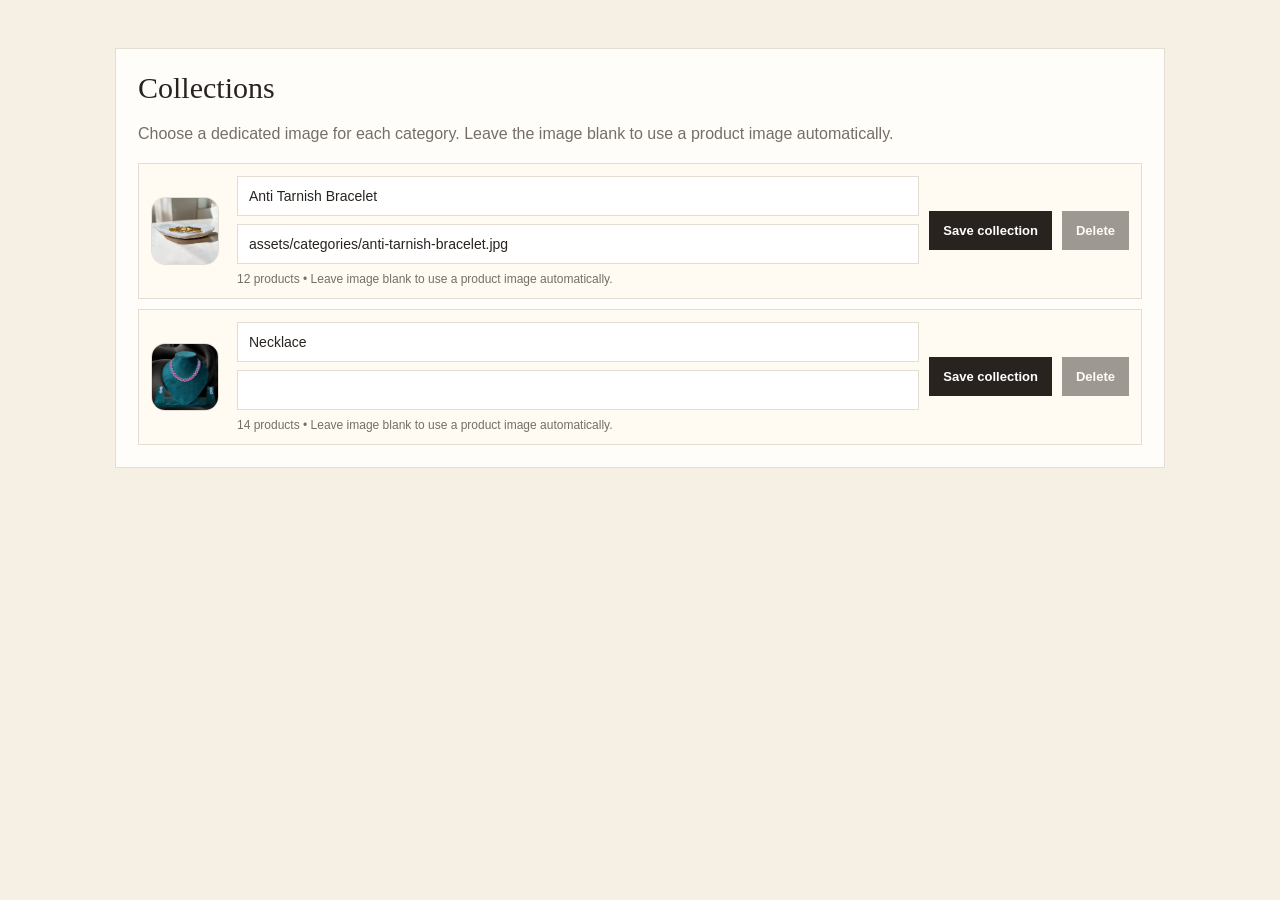
<file: admin-category-preview.html>
<!doctype html><html><head><meta charset="utf-8"><meta name="viewport" content="width=device-width,initial-scale=1"><link rel="stylesheet" href="admin.css"><style>body{padding:24px;background:#f6efe4}.preview-shell{max-width:1050px;margin:auto}.product-form-wrap{display:block!important}</style></head><body><div class="preview-shell"><section class="product-form-wrap"><h2>Collections</h2><p class="muted-text">Choose a dedicated image for each category. Leave the image blank to use a product image automatically.</p><div class="collection-list"><article class="collection-card collection-card-with-image"><div class="collection-preview-wrap"><img class="collection-preview" src="assets/products/Golden-Knot-Charm-Bracelet-01.jpg" alt="preview"></div><div class="collection-fields"><input value="Anti Tarnish Bracelet"><input value="assets/categories/anti-tarnish-bracelet.jpg"><small>12 products • Leave image blank to use a product image automatically.</small></div><button type="button">Save collection</button><button type="button" disabled>Delete</button></article><article class="collection-card collection-card-with-image"><div class="collection-preview-wrap"><img class="collection-preview" src="assets/products/01-classic-ruby-stone-necklace-set.jpg" alt="preview"></div><div class="collection-fields"><input value="Necklace"><input value=""><small>14 products • Leave image blank to use a product image automatically.</small></div><button type="button">Save collection</button><button type="button" disabled>Delete</button></article></div></section></div></body></html>
</file>
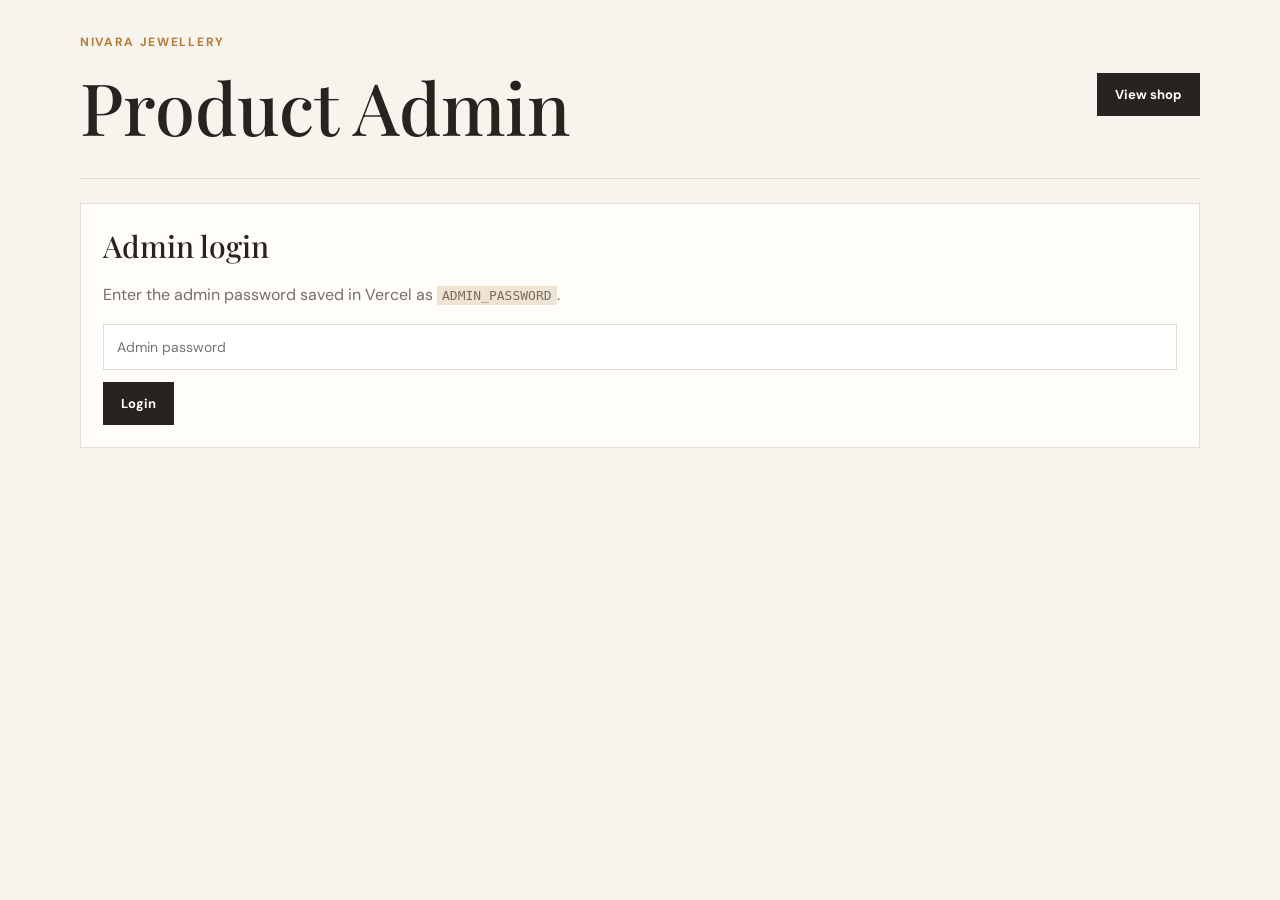
<file: admin.html>
<!doctype html>
<html lang="en">
<head>
  <meta charset="UTF-8" />
  <meta name="viewport" content="width=device-width, initial-scale=1.0" />
  <title>Nivara Admin | Products</title>
  <link rel="preconnect" href="https://fonts.googleapis.com" />
  <link rel="preconnect" href="https://fonts.gstatic.com" crossorigin />
  <link href="https://fonts.googleapis.com/css2?family=DM+Sans:wght@400;500;600;700&family=Playfair+Display:wght@500;600;700&display=swap" rel="stylesheet" />
  <link rel="stylesheet" href="admin.css" />
</head>
<body>
  <main class="admin-shell">
    <header class="admin-header">
      <div>
        <p>Nivara Jewellery</p>
        <h1>Product Admin</h1>
      </div>
      <a href="index.html">View shop</a>
    </header>

    <section class="login-panel" id="loginPanel">
      <h2>Admin login</h2>
      <p>Enter the admin password saved in Vercel as <code>ADMIN_PASSWORD</code>.</p>
      <form id="loginForm">
        <input type="password" id="adminPassword" placeholder="Admin password" required />
        <button type="submit">Login</button>
      </form>
    </section>

    <section class="admin-panel" id="adminPanel" hidden>
      <section class="admin-note">
        Product changes are saved in Neon and will show on the website for every customer.
      </section>

      <section class="admin-actions">
        <button id="initializeDb">Initialize database</button>
        <a class="admin-action-link" href="reports.html">Open reports</a>
        <a class="admin-action-link" href="notify.html">Notify requests</a>
        <button id="logoutButton">Logout</button>
      </section>
      <p class="session-note" id="adminSessionNote"></p>

      <section class="product-form-wrap traffic-dashboard" id="trafficDashboard">
        <div class="traffic-heading"><div><h2>Website Traffic</h2><p class="muted-text">Daily traffic for nivarajewellery.com · India time (IST)</p></div><select id="trafficDays"><option value="7">Last 7 days</option><option value="30" selected>Last 30 days</option><option value="90">Last 90 days</option></select></div>
        <div class="traffic-summary"><div><span>Today's visitors</span><strong id="trafficVisitors">—</strong></div><div><span>Today's page views</span><strong id="trafficViews">—</strong></div></div>
        <div class="traffic-grid"><div><h3>Daily traffic</h3><div class="traffic-table-wrap"><table class="traffic-table"><thead><tr><th>Date</th><th>Visitors</th><th>Views</th></tr></thead><tbody id="trafficDaily"></tbody></table></div></div><div><h3>Top pages</h3><div id="trafficPages" class="traffic-list"></div><h3>Traffic sources</h3><div id="trafficSources" class="traffic-list"></div><h3>Devices</h3><div id="trafficDevices" class="traffic-list"></div></div></div>
      </section>

      <section class="product-form-wrap">
        <h2>Add collection</h2>
        <form id="collectionForm" class="product-form compact-form">
          <input name="name" placeholder="Collection name" required />
          <input name="image" placeholder="Category image path, example assets/categories/anti-tarnish-bracelet.jpg" />
          <input name="icon" placeholder="Symbol" value="◇" />
          <button type="submit">Add collection</button>
        </form>
        <div class="collection-list" id="collectionList"></div>
      </section>

      <section class="product-form-wrap">
        <h2>Add new product</h2>
        <form id="productForm" class="product-form">
          <input name="name" placeholder="Product name" required />
          <input name="category" placeholder="Category" value="Necklace" required />
          <input name="type" placeholder="Type/filter" value="necklace" required />
          <select name="collection_id" id="collectionSelect"></select>
          <input name="price" type="number" min="0" placeholder="Selling price" required />
          <input name="stock" type="number" min="0" placeholder="Stock quantity (normal products)" required />
          <div class="variant-admin-box"><strong>Size variants (optional)</strong><small>Use for bangles. UOM: CM, Inch or MM. If variants are added, total stock is calculated from them.</small><div id="newProductVariants"></div><button type="button" id="addNewVariant">+ Add size</button></div>
          <input name="code" placeholder="Product code" />
          <input name="image" placeholder="Main image path, example assets/products/product-15.jpg" required />
          <input name="image_2" placeholder="Hover image path (optional)" />
          <input name="image_3" placeholder="Extra image path for zoom popup (optional)" />
          <textarea name="description" placeholder="Short description"></textarea>
          <textarea name="care" placeholder="Care instructions"></textarea>
          <button type="submit">Add product</button>
        </form>
      </section>

      <section class="product-form-wrap">
        <h2>Bulk product update</h2>
        <p class="muted-text">Upload Excel/CSV or paste rows. Columns supported: <strong>code, stock, price, category, image, image_2, image_3</strong>. Leave a value blank if you do not want to change it.</p>
        <div class="bulk-upload-box">
          <label>Upload Excel or CSV
            <input id="bulkExcelUpload" type="file" accept=".xlsx,.xls,.csv" />
          </label>
          <a class="sample-link" id="downloadBulkTemplate" href="#">Download sample template</a>
        </div>
        <form id="bulkUpdateForm" class="bulk-update-form">
          <textarea name="bulkRows" placeholder="Example:
025, 5, 250, Forehead Ornament, assets/products/025-main.jpg, assets/products/025-hover.jpg, assets/products/025-extra.jpg
030, 2, 500, Forehead Ornament, assets/products/030-main.jpg, assets/products/030-hover.jpg, assets/products/030-extra.jpg" required></textarea>
          <button type="submit">Update products in bulk</button>
        </form>
      </section>

      <section class="stock-list" id="stockList"></section>
    </section>
  </main>

  <div class="toast" id="toast"></div>
  <script src="https://cdn.sheetjs.com/xlsx-0.20.3/package/dist/xlsx.full.min.js"></script>
  <script src="admin.js"></script>
</body>
</html>
</file>
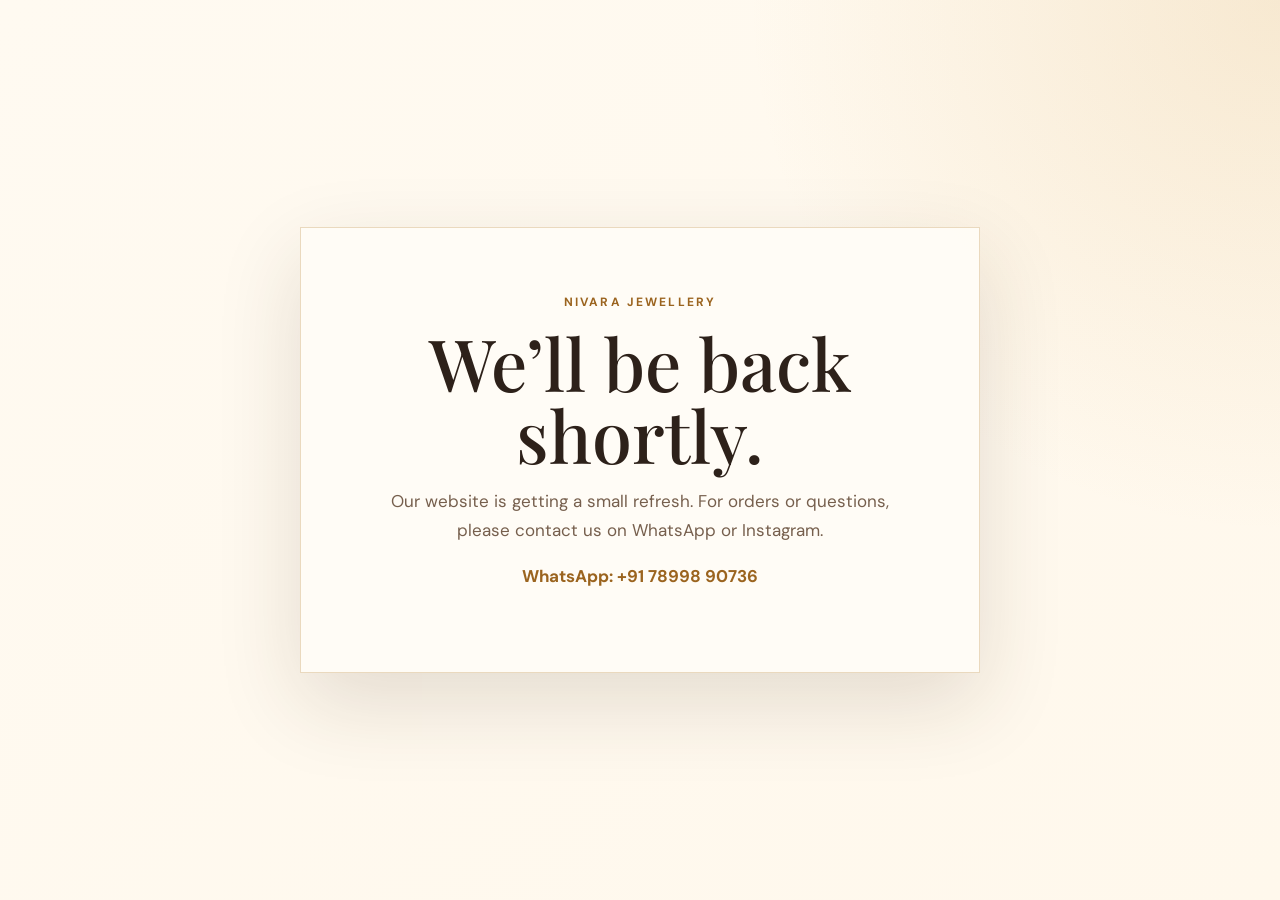
<file: maintenance.html>
<!doctype html>
<html lang="en">
<head>
  <meta charset="UTF-8" />
  <meta name="viewport" content="width=device-width, initial-scale=1.0" />
  <title>Nivara Jewellery | Maintenance</title>
  <link rel="preconnect" href="https://fonts.googleapis.com" />
  <link rel="preconnect" href="https://fonts.gstatic.com" crossorigin />
  <link href="https://fonts.googleapis.com/css2?family=DM+Sans:wght@400;500;700&family=Playfair+Display:wght@500;600&display=swap" rel="stylesheet" />
  <style>
    :root {
      --ink: #2d211a;
      --muted: #765f4d;
      --cream: #fff8ec;
      --gold: #9b641f;
      --line: #ead9be;
    }

    * {
      box-sizing: border-box;
    }

    body {
      min-height: 100vh;
      margin: 0;
      display: grid;
      place-items: center;
      padding: 24px;
      color: var(--ink);
      background:
        radial-gradient(circle at top right, rgba(216, 169, 93, 0.2), transparent 34%),
        linear-gradient(135deg, #fffaf1, var(--cream));
      font-family: "DM Sans", sans-serif;
      text-align: center;
    }

    main {
      width: min(680px, 100%);
      padding: clamp(32px, 6vw, 64px);
      border: 1px solid var(--line);
      background: rgba(255, 253, 248, 0.9);
      box-shadow: 0 30px 80px rgba(67, 43, 21, 0.14);
    }

    p:first-child {
      margin: 0 0 14px;
      color: var(--gold);
      font-size: 12px;
      font-weight: 700;
      letter-spacing: 0.18em;
      text-transform: uppercase;
    }

    h1 {
      margin: 0;
      font-family: "Playfair Display", serif;
      font-size: clamp(42px, 8vw, 72px);
      font-weight: 500;
      line-height: 1;
    }

    p {
      color: var(--muted);
      font-size: 17px;
      line-height: 1.7;
    }

    a {
      color: var(--gold);
      font-weight: 700;
      text-decoration: none;
    }
  </style>
</head>
<body>
  <main>
    <p>Nivara Jewellery</p>
    <h1>We’ll be back shortly.</h1>
    <p>Our website is getting a small refresh. For orders or questions, please contact us on WhatsApp or Instagram.</p>
    <p><a href="https://wa.me/917899890736">WhatsApp: +91 78998 90736</a></p>
  </main>
</body>
</html>
</file>
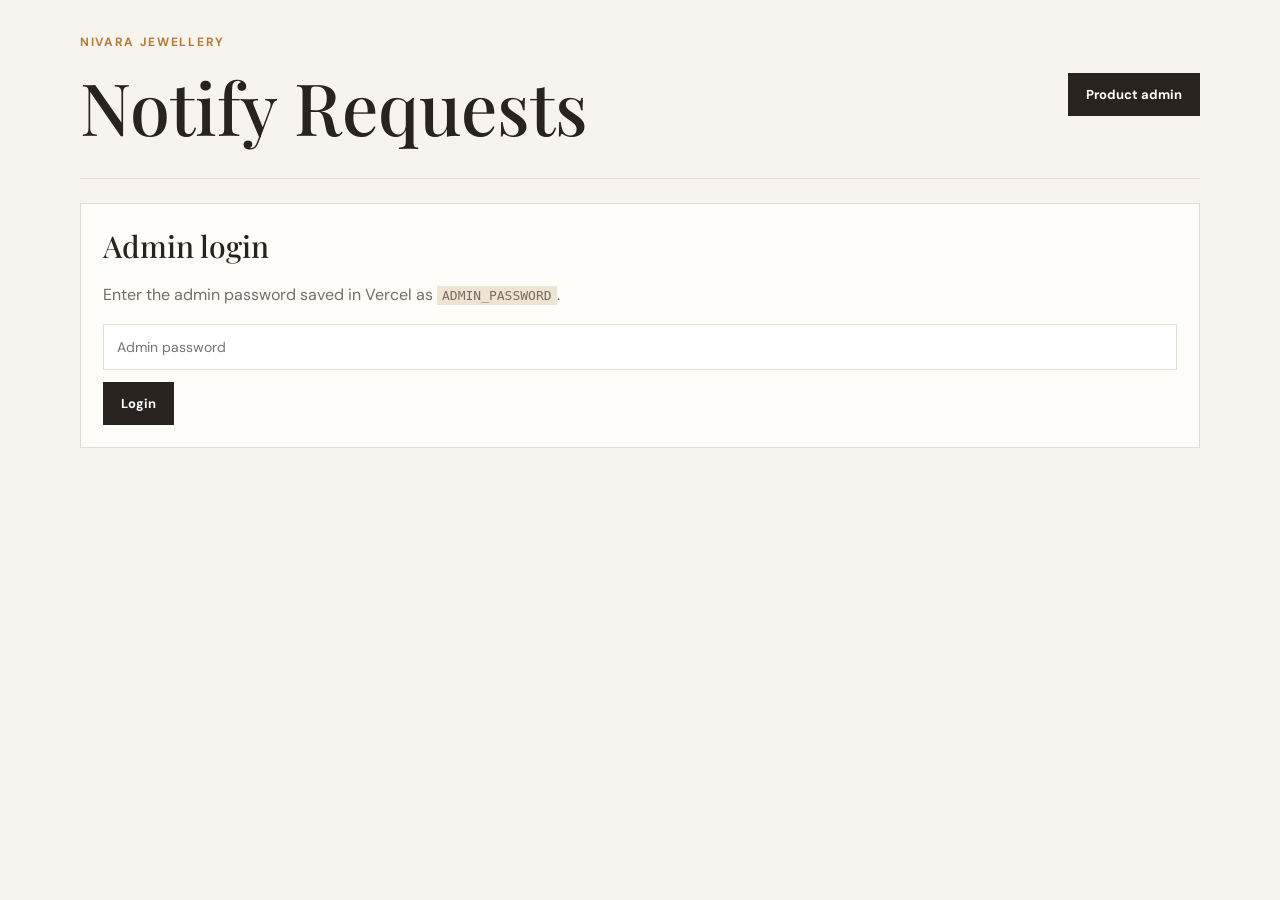
<file: notify.html>
<!doctype html>
<html lang="en">
<head>
  <meta charset="UTF-8" />
  <meta name="viewport" content="width=device-width, initial-scale=1.0" />
  <title>Nivara Admin | Notify Requests</title>
  <link rel="preconnect" href="https://fonts.googleapis.com" />
  <link rel="preconnect" href="https://fonts.gstatic.com" crossorigin />
  <link href="https://fonts.googleapis.com/css2?family=DM+Sans:wght@400;500;600;700&family=Playfair+Display:wght@500;600;700&display=swap" rel="stylesheet" />
  <link rel="stylesheet" href="admin.css" />
</head>
<body>
  <main class="admin-shell">
    <header class="admin-header">
      <div>
        <p>Nivara Jewellery</p>
        <h1>Notify Requests</h1>
      </div>
      <a href="admin.html">Product admin</a>
    </header>

    <section class="login-panel" id="loginPanel">
      <h2>Admin login</h2>
      <p>Enter the admin password saved in Vercel as <code>ADMIN_PASSWORD</code>.</p>
      <form id="loginForm">
        <input type="password" id="adminPassword" placeholder="Admin password" required />
        <button type="submit">Login</button>
      </form>
    </section>

    <section class="admin-panel" id="notifyPanel" hidden>
      <section class="admin-actions">
        <button id="refreshNotify" type="button">Refresh requests</button>
        <a class="admin-action-link" href="reports.html">Open reports</a>
        <button id="logoutButton" type="button">Logout</button>
      </section>
      <p class="session-note" id="adminSessionNote"></p>

      <section class="product-form-wrap">
        <h2>Customers waiting for sold-out products</h2>
        <p class="muted-text">When you restock a product, waiting customers are emailed automatically if Resend is configured.</p>
        <div class="notify-list" id="notifyList"></div>
      </section>
    </section>
  </main>

  <div class="toast" id="toast"></div>
  <script src="notify.js"></script>
</body>
</html>
</file>
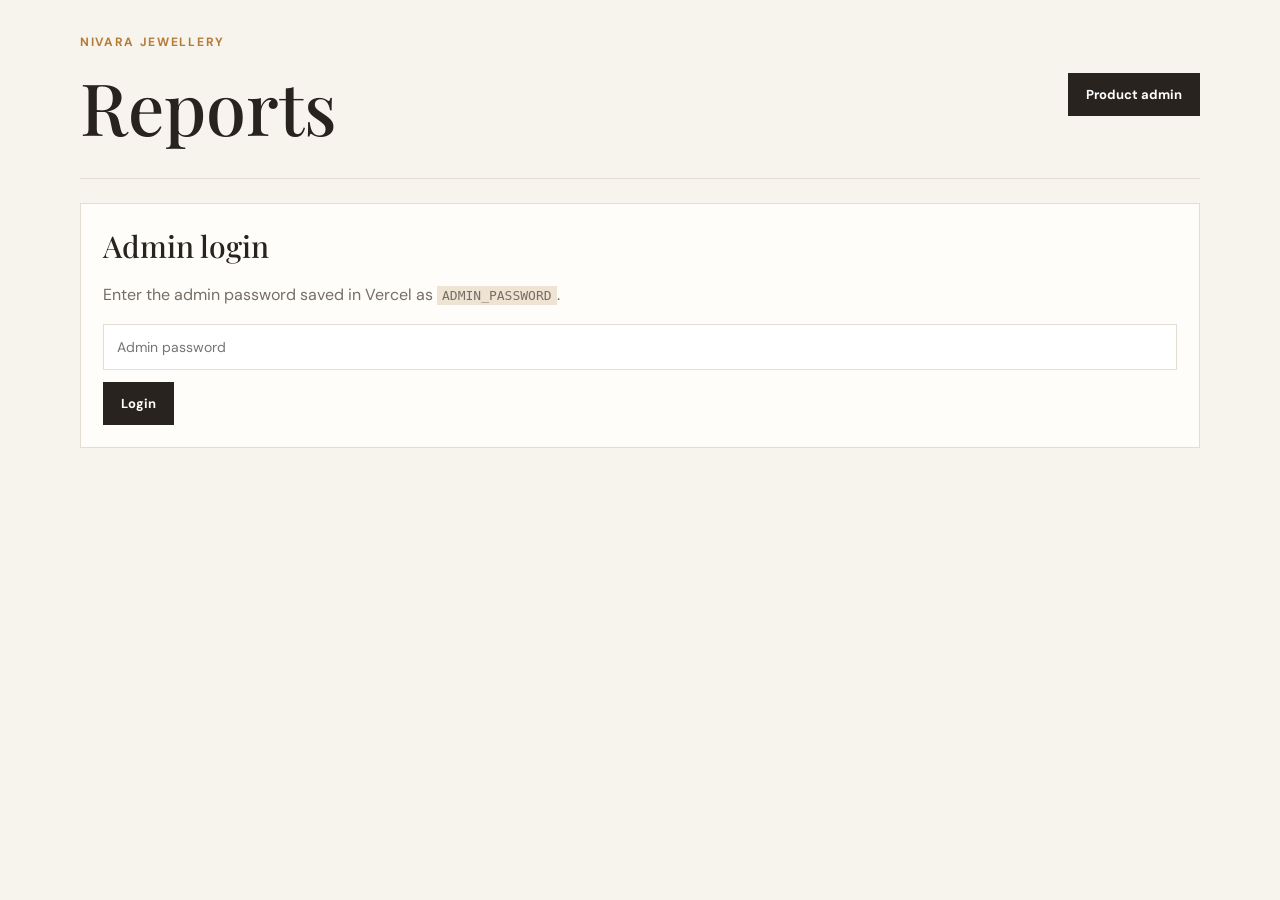
<file: reports.html>
<!doctype html>
<html lang="en">
<head>
  <meta charset="UTF-8" />
  <meta name="viewport" content="width=device-width, initial-scale=1.0" />
  <title>Nivara Admin | Reports</title>
  <link rel="preconnect" href="https://fonts.googleapis.com" />
  <link rel="preconnect" href="https://fonts.gstatic.com" crossorigin />
  <link href="https://fonts.googleapis.com/css2?family=DM+Sans:wght@400;500;600;700&family=Playfair+Display:wght@500;600;700&display=swap" rel="stylesheet" />
  <link rel="stylesheet" href="admin.css" />
</head>
<body>
  <main class="admin-shell">
    <header class="admin-header">
      <div>
        <p>Nivara Jewellery</p>
        <h1>Reports</h1>
      </div>
      <a href="admin.html">Product admin</a>
    </header>

    <section class="login-panel" id="loginPanel">
      <h2>Admin login</h2>
      <p>Enter the admin password saved in Vercel as <code>ADMIN_PASSWORD</code>.</p>
      <form id="loginForm">
        <input type="password" id="adminPassword" placeholder="Admin password" required />
        <button type="submit">Login</button>
      </form>
    </section>

    <section class="admin-panel" id="reportPanel" hidden>
      <section class="admin-actions">
        <button id="refreshReports" type="button">Refresh reports</button>
        <button id="clearReports" type="button">Clear all reports</button>
        <button id="logoutButton" type="button">Logout</button>
      </section>
      <p class="session-note" id="adminSessionNote"></p>

      <section class="report-grid" id="reportGrid"></section>

      <section class="product-form-wrap">
        <h2>Reconcile captured Razorpay payment</h2>
        <p class="muted-text">Use this only when Razorpay shows Captured but the Nivara order is still pending_payment. The server verifies the payment directly with Razorpay before updating stock and the order.</p>
        <form id="reconcilePaymentForm" class="product-form">
          <label>Razorpay Order ID<input id="reconcileOrderId" type="text" placeholder="order_..." required></label>
          <label>Razorpay Payment ID<input id="reconcilePaymentId" type="text" placeholder="pay_..." required></label>
          <button type="submit">Verify & reconcile payment</button>
        </form>
      </section>

      <section class="product-form-wrap">
        <h2>Order report</h2>
        <p class="muted-text">Track open, in-progress, delivered orders and sales totals. Marking an order Delivered sends the product-review email once.</p>
        <div class="order-list" id="orderList"></div>
        <div class="pagination-controls" id="orderPagination"></div>
      </section>
      <section class="product-form-wrap">
        <h2>Website experience feedback</h2>
        <p class="muted-text">Feedback submitted after a successful order. Approve comments before they appear on the website.</p>
        <div class="feedback-admin-grid" id="websiteFeedbackList"></div>
      </section>

      <section class="product-form-wrap">
        <h2>Product reviews</h2>
        <p class="muted-text">Reviews submitted from the secure email sent when an order is marked Delivered.</p>
        <div class="feedback-admin-grid" id="productReviewList"></div>
      </section>

    </section>
  </main>

  <div class="toast" id="toast"></div>
  <script src="reports.js"></script>
</body>
</html>
</file>
<file: admin.css>
:root {
  --ink: #29231f;
  --muted: #766e66;
  --cream: #f7f3ed;
  --line: #e4ddd4;
  --gold: #b57b38;
  --paper: #fffdfa;
}

* {
  box-sizing: border-box;
}

body {
  margin: 0;
  background: var(--cream);
  color: var(--ink);
  font-family: "DM Sans", sans-serif;
}

a {
  color: inherit;
}

.admin-shell {
  width: min(1120px, calc(100% - 32px));
  margin: 0 auto;
  padding: 34px 0 60px;
}

.admin-header {
  display: flex;
  justify-content: space-between;
  gap: 18px;
  align-items: center;
  border-bottom: 1px solid var(--line);
  padding-bottom: 24px;
}

.admin-header p {
  margin: 0 0 8px;
  color: var(--gold);
  font-size: 12px;
  font-weight: 700;
  letter-spacing: 0.14em;
  text-transform: uppercase;
}

.admin-header h1 {
  margin: 0;
  font-family: "Playfair Display", serif;
  font-size: clamp(42px, 6vw, 72px);
  font-weight: 500;
}

.admin-header a,
.admin-action-link,
.admin-actions button,
.stock-card button {
  border: 0;
  background: var(--ink);
  color: white;
  cursor: pointer;
  font: 700 13px "DM Sans", sans-serif;
  padding: 13px 18px;
  text-decoration: none;
}

.admin-note {
  margin: 24px 0;
  padding: 16px 18px;
  background: #efe4d4;
  color: #604a42;
  line-height: 1.6;
}

.login-panel,
.product-form-wrap {
  margin: 24px 0;
  padding: 22px;
  background: var(--paper);
  border: 1px solid var(--line);
}

.login-panel h2,
.product-form-wrap h2 {
  margin: 0 0 10px;
  font-family: "Playfair Display", serif;
  font-size: 30px;
  font-weight: 500;
}

.login-panel p {
  color: var(--muted);
  line-height: 1.6;
}

.login-panel code {
  background: #efe4d4;
  padding: 2px 5px;
}

.login-panel form,
.product-form {
  display: grid;
  gap: 12px;
}

.login-panel input,
.product-form input,
.product-form select,
.product-form textarea {
  width: 100%;
  border: 1px solid var(--line);
  background: white;
  color: var(--ink);
  font: 14px "DM Sans", sans-serif;
  padding: 13px;
}

.login-panel button {
  width: fit-content;
}

.compact-form {
  grid-template-columns: 1fr;
}

.collection-list {
  display: grid;
  gap: 10px;
  margin-top: 16px;
}

.collection-card {
  display: grid;
  grid-template-columns: 1fr 100px auto auto;
  gap: 10px;
  align-items: center;
  padding: 12px;
  background: #fffaf2;
  border: 1px solid var(--line);
}

.collection-card small,
.session-note {
  color: var(--muted);
  font-size: 12px;
}

.collection-card input,
.image-path-field select {
  width: 100%;
  border: 1px solid var(--line);
  background: white;
  color: var(--ink);
  font: 14px "DM Sans", sans-serif;
  padding: 11px;
}

.collection-card button {
  border: 0;
  background: var(--ink);
  color: white;
  cursor: pointer;
  font: 700 13px "DM Sans", sans-serif;
  padding: 12px 14px;
}

.collection-card button:disabled {
  opacity: 0.45;
  cursor: not-allowed;
}

.bulk-update-form textarea {
  min-height: 150px;
  font-family: Consolas, monospace;
  line-height: 1.5;
}

.bulk-upload-box {
  display: flex;
  flex-wrap: wrap;
  align-items: center;
  gap: 14px;
  margin: 16px 0;
  padding: 14px;
  border: 1px dashed rgba(181, 123, 56, 0.45);
  background: #fffaf2;
}

.bulk-upload-box label {
  display: grid;
  gap: 8px;
  font-weight: 800;
}

.bulk-upload-box input {
  border: 1px solid var(--line);
  background: white;
  padding: 10px;
}

.sample-link {
  color: #8a5a20;
  font-weight: 800;
  text-decoration: underline;
}

.product-form {
  grid-template-columns: repeat(2, minmax(0, 1fr));
}

.product-form textarea {
  min-height: 92px;
  resize: vertical;
}

.product-form textarea,
.product-form button {
  grid-column: 1 / -1;
}

.login-panel button,
.product-form button {
  border: 0;
  background: var(--ink);
  color: white;
  cursor: pointer;
  font: 700 13px "DM Sans", sans-serif;
  padding: 13px 18px;
}

.admin-actions {
  display: flex;
  flex-wrap: wrap;
  gap: 10px;
  margin-bottom: 24px;
}

.admin-actions button:nth-child(3) {
  background: #8d3d35;
}

.muted-text {
  color: var(--muted);
  line-height: 1.6;
}

.report-grid {
  display: grid;
  grid-template-columns: repeat(auto-fit, minmax(150px, 1fr));
  gap: 12px;
  margin: 24px 0;
}

.report-card {
  background: var(--paper);
  border: 1px solid var(--line);
  padding: 16px;
}

.report-card span {
  display: block;
  color: var(--muted);
  font-size: 12px;
  margin-bottom: 8px;
}

.report-card strong {
  font-size: 22px;
}

.order-list {
  display: grid;
  gap: 14px;
}

.admin-order-card {
  display: grid;
  grid-template-columns: 1fr 190px;
  gap: 18px;
  padding: 16px;
  background: #fffaf2;
  border: 1px solid var(--line);
}

.admin-order-card h3 {
  margin: 0 0 8px;
  font-size: 18px;
}

.admin-order-card p {
  margin: 0 0 8px;
  color: var(--muted);
  line-height: 1.5;
}

.admin-order-card ul {
  margin: 8px 0 0;
  padding-left: 18px;
}

.order-status-controls {
  display: grid;
  align-content: start;
  gap: 10px;
}

.order-status-controls select {
  width: 100%;
  border: 1px solid var(--line);
  background: white;
  padding: 11px;
}

.order-status-controls button {
  border: 0;
  background: var(--ink);
  color: white;
  cursor: pointer;
  font: 700 13px "DM Sans", sans-serif;
  padding: 12px;
}

.pagination-controls {
  display: flex;
  flex-wrap: wrap;
  gap: 10px;
  align-items: center;
  justify-content: flex-end;
  margin-top: 16px;
  color: var(--muted);
  font-size: 13px;
}

.pagination-controls button {
  border: 0;
  background: var(--ink);
  color: white;
  cursor: pointer;
  font: 700 13px "DM Sans", sans-serif;
  padding: 10px 14px;
}

.pagination-controls button:disabled {
  cursor: not-allowed;
  opacity: 0.45;
}

.stock-list {
  display: grid;
  grid-template-columns: repeat(2, minmax(0, 1fr));
  gap: 16px;
}

.stock-card {
  display: grid;
  grid-template-columns: 110px 1fr;
  gap: 16px;
  background: var(--paper);
  border: 1px solid var(--line);
  padding: 14px;
}

.stock-card-hidden {
  opacity: 0.58;
}

.stock-card img {
  width: 110px;
  height: 138px;
  object-fit: contain;
  background: #f7f1e7;
  border: 1px solid var(--line);
}

.stock-card h2 {
  margin: 0 0 7px;
  font-size: 16px;
}

.stock-card p {
  margin: 0 0 10px;
  color: var(--muted);
  font-size: 13px;
}

.notify-list {
  display: grid;
  gap: 12px;
}

.notify-card {
  display: grid;
  grid-template-columns: 78px 1fr auto;
  gap: 14px;
  align-items: center;
  padding: 14px;
  border: 1px solid var(--line);
  background: #fffaf2;
}

.notify-card img {
  width: 78px;
  height: 92px;
  object-fit: contain;
  background: #f7f1e7;
}

.notify-card h3 {
  margin: 0 0 6px;
  font-size: 16px;
}

.notify-card p,
.notify-card small {
  display: block;
  margin: 0;
  color: var(--muted);
}

.notify-card button {
  border: 0;
  background: var(--ink);
  color: white;
  cursor: pointer;
  padding: 11px 14px;
  font-weight: 700;
}

.stock-number {
  display: flex;
  flex-wrap: wrap;
  gap: 8px;
  align-items: center;
  margin: 12px 0;
}

.image-path-field {
  display: grid;
  gap: 6px;
  color: var(--muted);
  font-size: 12px;
  font-weight: 700;
  margin: 10px 0;
}

.image-path-field input {
  width: 100%;
  border: 1px solid var(--line);
  background: white;
  color: var(--ink);
  font: 13px "DM Sans", sans-serif;
  padding: 10px;
}

.stock-number input {
  width: 84px;
  border: 1px solid var(--line);
  background: white;
  color: var(--ink);
  font: 700 18px "DM Sans", sans-serif;
  padding: 9px;
}

.stock-number span {
  color: var(--muted);
  font-size: 13px;
}

.stock-controls {
  display: flex;
  flex-wrap: wrap;
  gap: 8px;
}

.stock-controls button {
  padding: 10px 12px;
}

.stock-controls button:nth-child(2) {
  background: var(--gold);
}

.stock-controls button:nth-child(3) {
  background: #6f604f;
}

.stock-controls button:nth-child(4) {
  background: #8d3d35;
}

.toast {
  position: fixed;
  left: 50%;
  bottom: 24px;
  transform: translate(-50%, 90px);
  background: var(--ink);
  color: white;
  padding: 13px 18px;
  transition: 0.2s;
}

.toast.show {
  transform: translate(-50%, 0);
}

@media (max-width: 760px) {
  .admin-header {
    display: block;
  }

  .admin-header a {
    display: inline-block;
    margin-top: 16px;
  }

  .stock-list,
  .stock-card,
  .notify-card,
  .product-form,
  .report-grid,
  .collection-card,
  .admin-order-card {
    grid-template-columns: 1fr;
  }

  .stock-card img {
    width: 100%;
    height: 230px;
  }
}


/* Category image management */
.collection-card-with-image {
  grid-template-columns: 76px minmax(0, 1fr) auto auto;
}
.collection-preview-wrap {
  width: 68px;
  height: 68px;
  border-radius: 14px;
  overflow: hidden;
  border: 1px solid var(--line);
  background: #f7efe4;
}
.collection-preview {
  width: 100%;
  height: 100%;
  object-fit: cover;
  display: block;
}
.collection-fields {
  display: grid;
  gap: 8px;
  min-width: 0;
}
.collection-fields input {
  width: 100%;
  border: 1px solid var(--line);
  background: white;
  color: var(--ink);
  font: 14px "DM Sans", sans-serif;
  padding: 11px;
}
@media (max-width: 760px) {
  .collection-card-with-image {
    grid-template-columns: 68px minmax(0, 1fr);
  }
  .collection-card-with-image > button {
    width: 100%;
  }
  .collection-card-with-image > button:first-of-type {
    grid-column: 1 / -1;
  }
  .collection-card-with-image > button:last-of-type {
    grid-column: 1 / -1;
  }
}

.variant-admin-box{margin:12px 0;padding:12px;border:1px solid var(--line);display:grid;gap:8px}.variant-admin-box small{color:var(--muted)}.variant-row{display:grid;grid-template-columns:1.2fr .8fr .8fr auto;gap:8px;margin:6px 0}.variant-row input,.variant-row select{width:100%;padding:10px;border:1px solid var(--line);background:white}@media(max-width:700px){.variant-row{grid-template-columns:1fr 1fr}.variant-row button{grid-column:1/-1}}

/* v30h feedback moderation */
.feedback-admin-grid{display:grid;gap:14px}.feedback-admin-card{border:1px solid rgba(181,123,56,.22);border-radius:14px;background:#fffaf2;padding:16px;display:grid;grid-template-columns:1fr auto;gap:18px}.feedback-admin-card h3{margin:0 0 6px;font-size:16px}.feedback-admin-card p{margin:6px 0;line-height:1.5}.feedback-admin-card small{color:#766e66}.feedback-rating-line{font-size:13px;color:#5d4d40}.feedback-stars{color:#a66c22;letter-spacing:2px}.feedback-admin-actions{display:flex;flex-direction:column;gap:8px;justify-content:center}.feedback-admin-actions button{min-width:110px}.feedback-approved{display:inline-block;padding:4px 8px;border-radius:999px;background:#e7f4e8;color:#326337;font-size:11px;font-weight:700}.feedback-pending{display:inline-block;padding:4px 8px;border-radius:999px;background:#f5ead6;color:#7a5524;font-size:11px;font-weight:700}@media(max-width:720px){.feedback-admin-card{grid-template-columns:1fr}.feedback-admin-actions{flex-direction:row;justify-content:flex-start}}

/* Build 31 - Website traffic dashboard */
.traffic-heading{display:flex;align-items:flex-start;justify-content:space-between;gap:16px}.traffic-heading h2{margin-bottom:4px}.traffic-heading select{min-width:145px;padding:10px 12px;border:1px solid #d8c3a7;border-radius:10px;background:#fff}.traffic-summary{display:grid;grid-template-columns:repeat(2,minmax(0,1fr));gap:14px;margin:18px 0}.traffic-summary>div{padding:18px;border:1px solid #eadcca;border-radius:14px;background:#fffaf4}.traffic-summary span{display:block;color:#765b47;font-size:13px;margin-bottom:6px}.traffic-summary strong{font:600 30px 'Playfair Display',serif;color:#4a2414}.traffic-grid{display:grid;grid-template-columns:minmax(0,1.5fr) minmax(260px,1fr);gap:24px}.traffic-grid h3{margin:8px 0 10px}.traffic-table-wrap{overflow:auto;max-height:390px;border:1px solid #eadcca;border-radius:12px}.traffic-table{width:100%;border-collapse:collapse;background:#fff}.traffic-table th,.traffic-table td{padding:10px 12px;text-align:left;border-bottom:1px solid #f0e5d7}.traffic-table th{position:sticky;top:0;background:#fff8ef;color:#5c351f}.traffic-list{display:grid;gap:7px;margin-bottom:18px}.traffic-list-row{display:flex;justify-content:space-between;gap:12px;padding:9px 11px;border-radius:9px;background:#fff8ef}.traffic-list-row span:first-child{overflow:hidden;text-overflow:ellipsis;white-space:nowrap}.traffic-empty{color:#846b58;font-size:14px}.traffic-error{padding:12px;border-radius:10px;background:#fff1ee;color:#8b2f22}@media(max-width:760px){.traffic-grid{grid-template-columns:1fr}.traffic-summary{grid-template-columns:1fr}.traffic-heading{flex-direction:column}.traffic-heading select{width:100%}}
</file>
